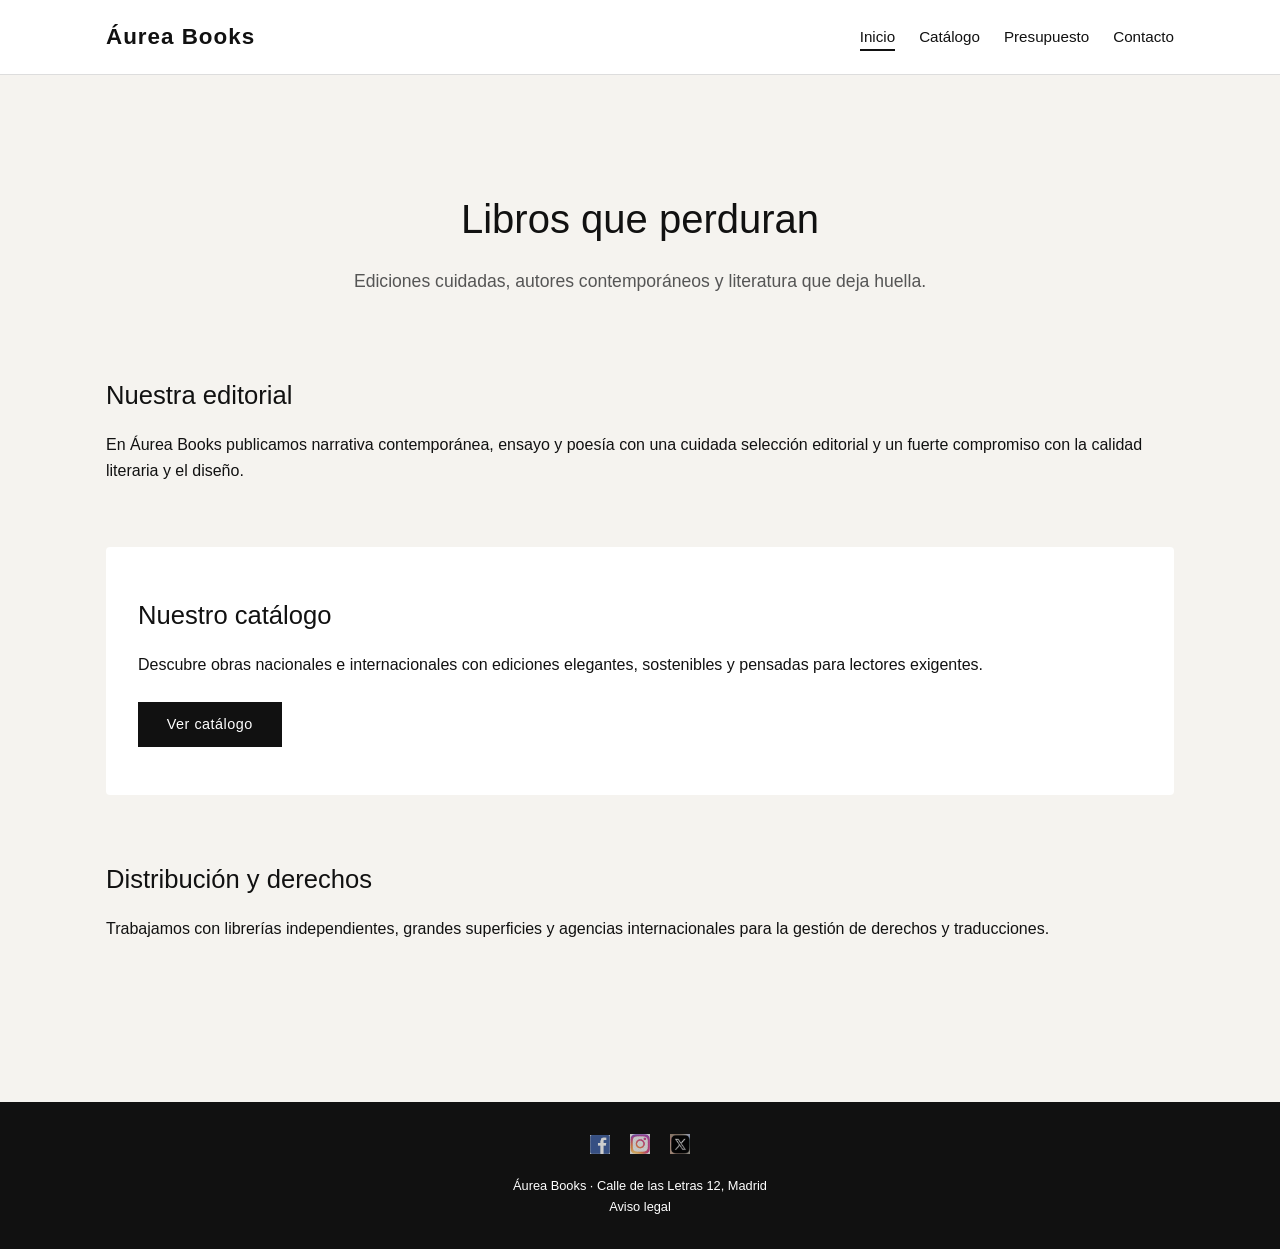
<file: index.html>
<!DOCTYPE html>
<!--Define el tipo de documento como HTML5-->
<html lang="es">
<!--Indica que el contenido de la pagina está en Español-->
<head>
	<meta charset="UTF-8">
<!--Permite usar caracteres especiales como tildes y ñ correctamente -->
	<title>Áurea Books | Editorial independiente</title>
<!--Título que aparece en la pestaña del navegador-->	
	<link rel="stylesheet" href="css/styles.css">
<!--Enlaza la hoja de estilos externa-->
</head>
<body>

<header>
	<nav class="navbar">
		<!--Barra de navegación-->
		<div class="logo">Áurea Books</div>
		<!--Nombre/logo de la web-->
		<ul class="menu">
			<!--Lista de enlaces del menú-->
			<li><a href="index.html" class="active">Inicio</a></li>
			<!--Enlace a la página principal (activo)-->
			<li><a href="productos.html">Catálogo</a></li>
			<li><a href="presupuesto.html">Presupuesto</a></li>
			<li><a href="contacto.html">Contacto</a></li>
			<!--Enlaces a las diferentes secciones-->
		</ul>
	</nav>
</header>

<main>

	<section class="hero">
		<!--Sección principal destacada(tipo portada)-->
		<h1>Libros que perduran</h1>
		<!--Sección informativa-->
		<p>Ediciones cuidadas, autores contemporáneos y literatura que deja huella.</p>
		<!--Texto descriptivo-->
	</section>

	<section class="section">
		<!--Sección informativa-->
		<h2>Nuestra editorial</h2>
		<!--Subtítulo-->
		<p>
			En Áurea Books publicamos narrativa contemporánea, ensayo y poesía con una
			cuidada selección editorial y un fuerte compromiso con la calidad literaria
			y el diseño.
		</p>
		<!--Descripción de la editorial-->
		
	</section>

	<section class="section light">
		<!--Sección con estilo diferente: fondo claro-->
		<h2>Nuestro catálogo</h2>
		<p>
			Descubre obras nacionales e internacionales con ediciones elegantes,
			sostenibles y pensadas para lectores exigentes.
		</p>
		<a href="productos.html" class="btn">Ver catálogo</a>
		<!--Botón que lleva al catálogo-->
	</section>

	<section class="section">
		<!--Otra sección informativa-->
		<h2>Distribución y derechos</h2>
		<p>
			Trabajamos con librerías independientes, grandes superficies y agencias
			internacionales para la gestión de derechos y traducciones.
		</p>
	</section>

</main>

<footer>
	<!--Pie de página-->
	<div class="footer-content">
		<!--Contenedor del contenido del footer-->
		<div class="social">
			<!--Icónos de redes sociales y lo siquiente son los enlaces a las imágenes-->
			<a href="#"><img src="img/social/fb.PNG" alt="Facebook"></a>
			<a href="#"><img src="img/social/i.PNG" alt="Instagram"></a>
			<a href="#"><img src="img/social/x.JPG" alt="X"></a>
	</div>
	<p>Áurea Books · Calle de las Letras 12, Madrid</p>
	<p><a href="#">Aviso legal</a></p>
	</div>
</footer>

</body>
</html>
</file>
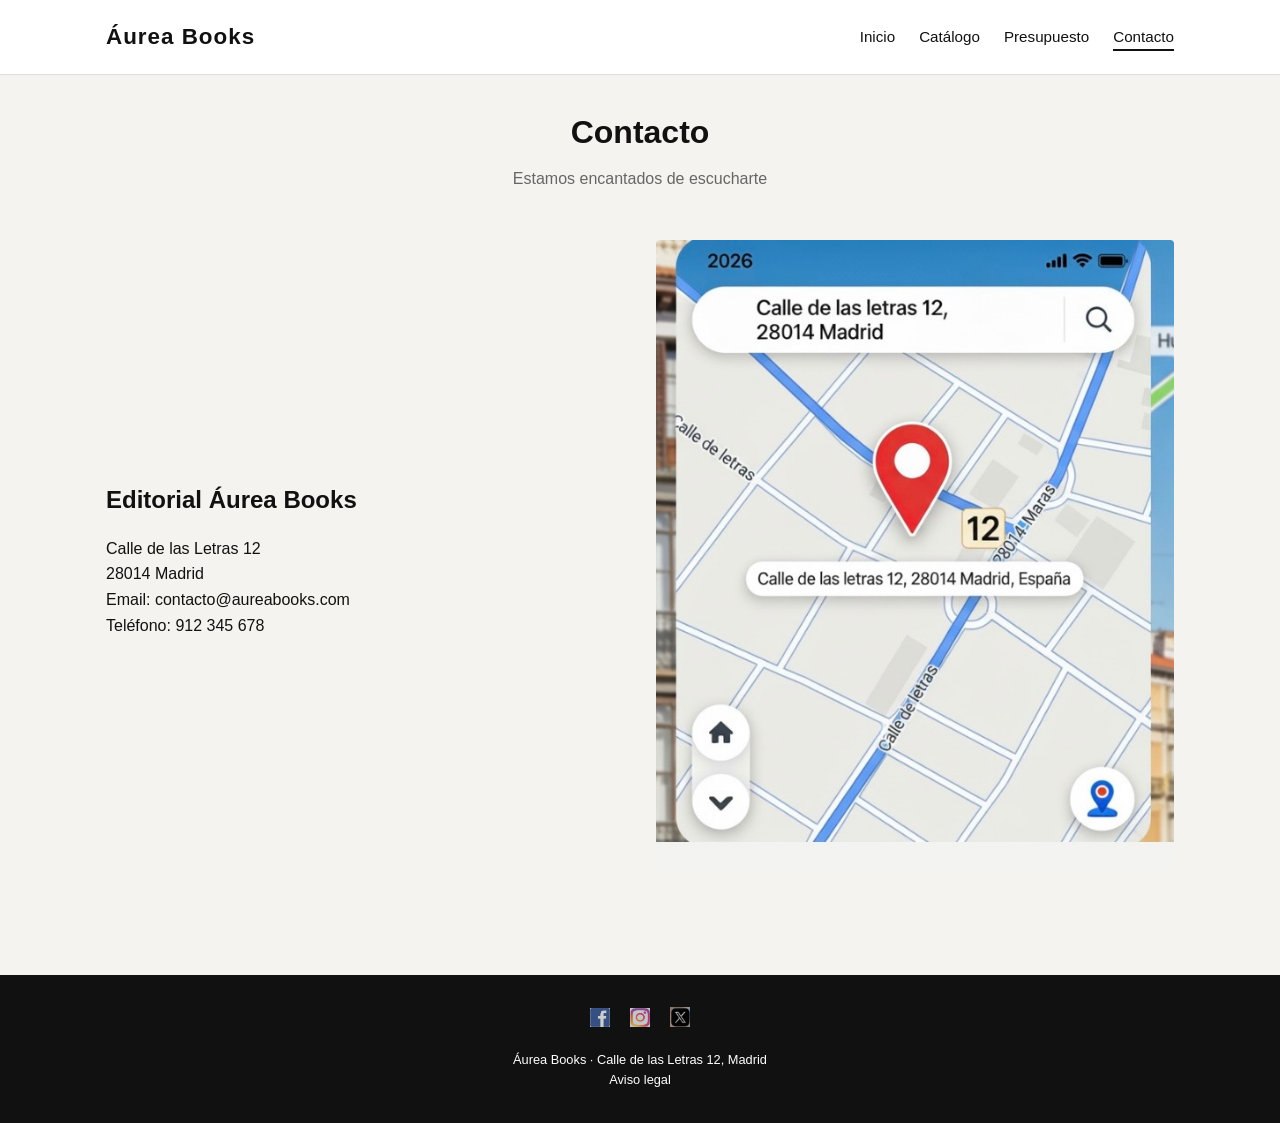
<file: contacto.html>
<!DOCTYPE html>
<html lang="es">
<head>
	<meta charset="UTF-8">
	<title>Contacto | Áurea Books</title>
	<link rel="stylesheet" href="css/styles.css">
</head>
<body>

<header>
	<nav class="navbar">
		<div class="logo">Áurea Books</div>
		<ul class="menu">
			<li><a href="index.html">Inicio</a></li>
			<li><a href="productos.html">Catálogo</a></li>
			<li><a href="presupuesto.html">Presupuesto</a></li>
			<li><a href="contacto.html" class="active">Contacto</a></li>
		</ul>
	</nav>
</header>

<main>

	<section class="page-header">
		<h1>Contacto</h1>
		<p>Estamos encantados de escucharte</p>
	</section>

	<section class="contact">
		<div class="contact-info">
			<h2>Editorial Áurea Books</h2>
			<p>Calle de las Letras 12</p>
			<p>28014 Madrid</p>
			<p>Email: contacto@aureabooks.com</p>
			<p>Teléfono: 912 345 678</p>
		</div>

		<div class="map">
			<img src="img/map.jpg" alt="Mapa de ubicación">
		</div>
	</section>

</main>

<footer>
	<div class="footer-content">
		<div class="social">
			<a href="#"><img src="img/social/fb.PNG" alt="Facebook"></a>
			<a href="#"><img src="img/social/i.PNG" alt="Instagram"></a>
			<a href="#"><img src="img/social/x.JPG" alt="X"></a>
	</div>
	<p>Áurea Books · Calle de las Letras 12, Madrid</p>
	<p><a href="#">Aviso legal</a></p>
	</div>
</footer>

</body>
</html>
</file>
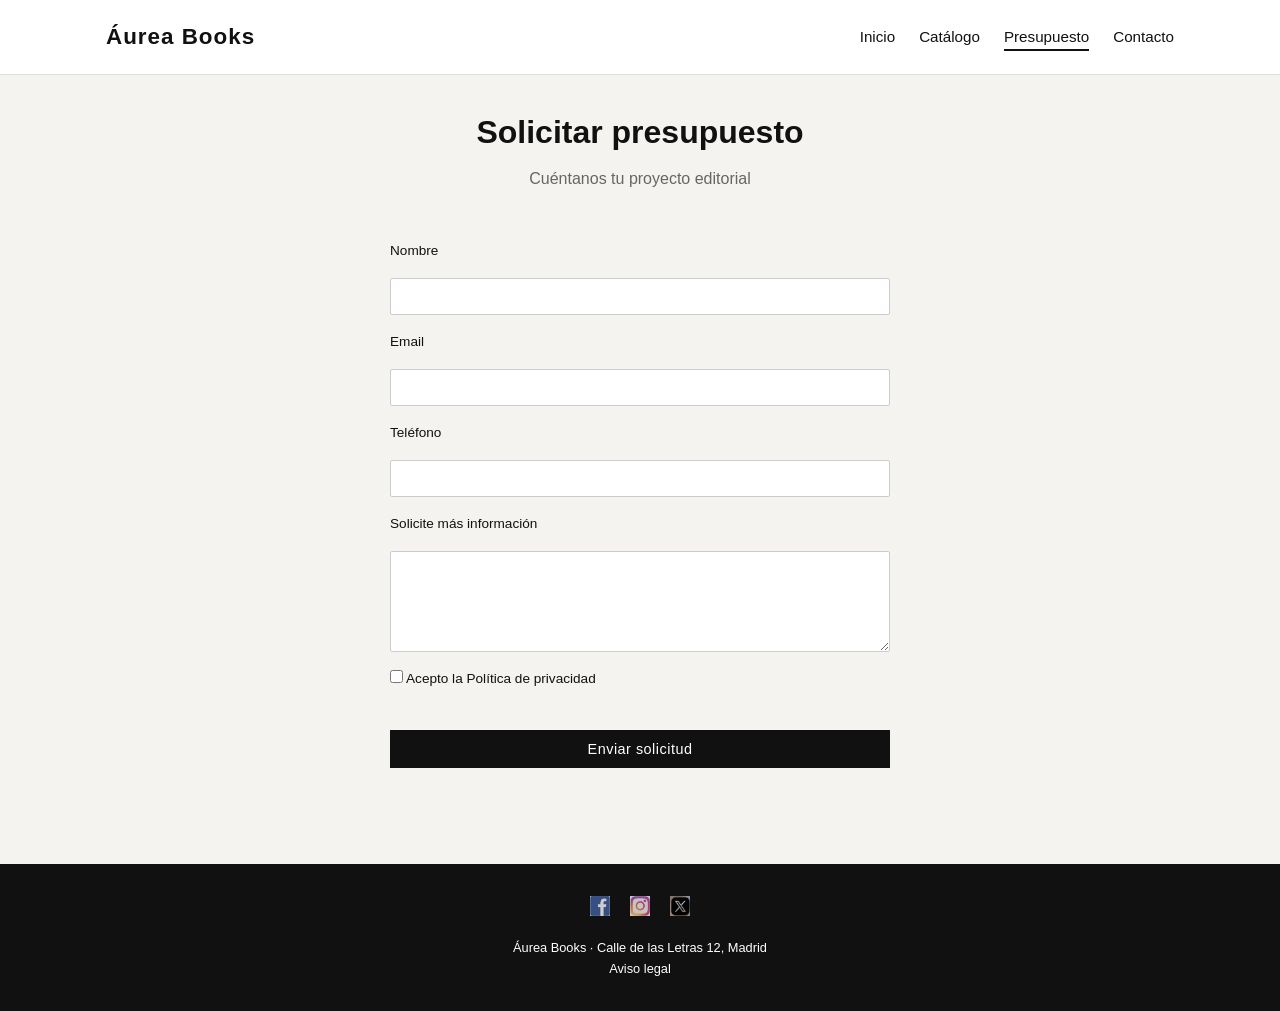
<file: presupuesto.html>
<!DOCTYPE html>
<html lang="es">
<head>
	<meta charset="UTF-8">
	<title>Presupuesto | Áurea Books</title>
	<link rel="stylesheet" href="css/styles.css">
</head>
<body>

<header>
	<nav class="navbar">
		<div class="logo">Áurea Books</div>
		<ul class="menu">
			<li><a href="index.html">Inicio</a></li>
			<li><a href="productos.html">Catálogo</a></li>
			<li><a href="presupuesto.html" class="active">Presupuesto</a></li>
			<li><a href="contacto.html">Contacto</a></li>
		</ul>
	</nav>
</header>

<main>

	<section class="page-header">
		<h1>Solicitar presupuesto</h1>
		<p>Cuéntanos tu proyecto editorial</p>
	</section>

	<section class="form-section">
		<form action="#" method="post" class="form">

			<label for="name">Nombre</label>
			<input type="text" id="name" name="name" required>

			<label for="email">Email</label>
			<input type="email" id="email" name="email" required>

			<label for="phone">Teléfono</label>
			<input type="tel" id="phone" name="phone" required pattern="[0-9]{9}">

			<label for="message">Solicite más información</label>
			<textarea id="message" name="message" rows="5" required></textarea>

			<label class="checkbox">
				<input type="checkbox" required>
				Acepto la Política de privacidad
			</label>

			<button type="submit" class="btn">Enviar solicitud</button>

		</form>
	</section>

</main>

<footer>
	<div class="footer-content">
		<div class="social">
				<a href="#"><img src="img/social/fb.PNG" alt="Facebook"></a>
				<a href="#"><img src="img/social/i.PNG" alt="Instagram"></a>
				<a href="#"><img src="img/social/x.JPG" alt="Twitter"></a>
		</div>
	<p>Áurea Books · Calle de las Letras 12, Madrid</p>
	<p><a href="#">Aviso legal</a></p>
	</div>
</footer>

</body>
</html>
</file>
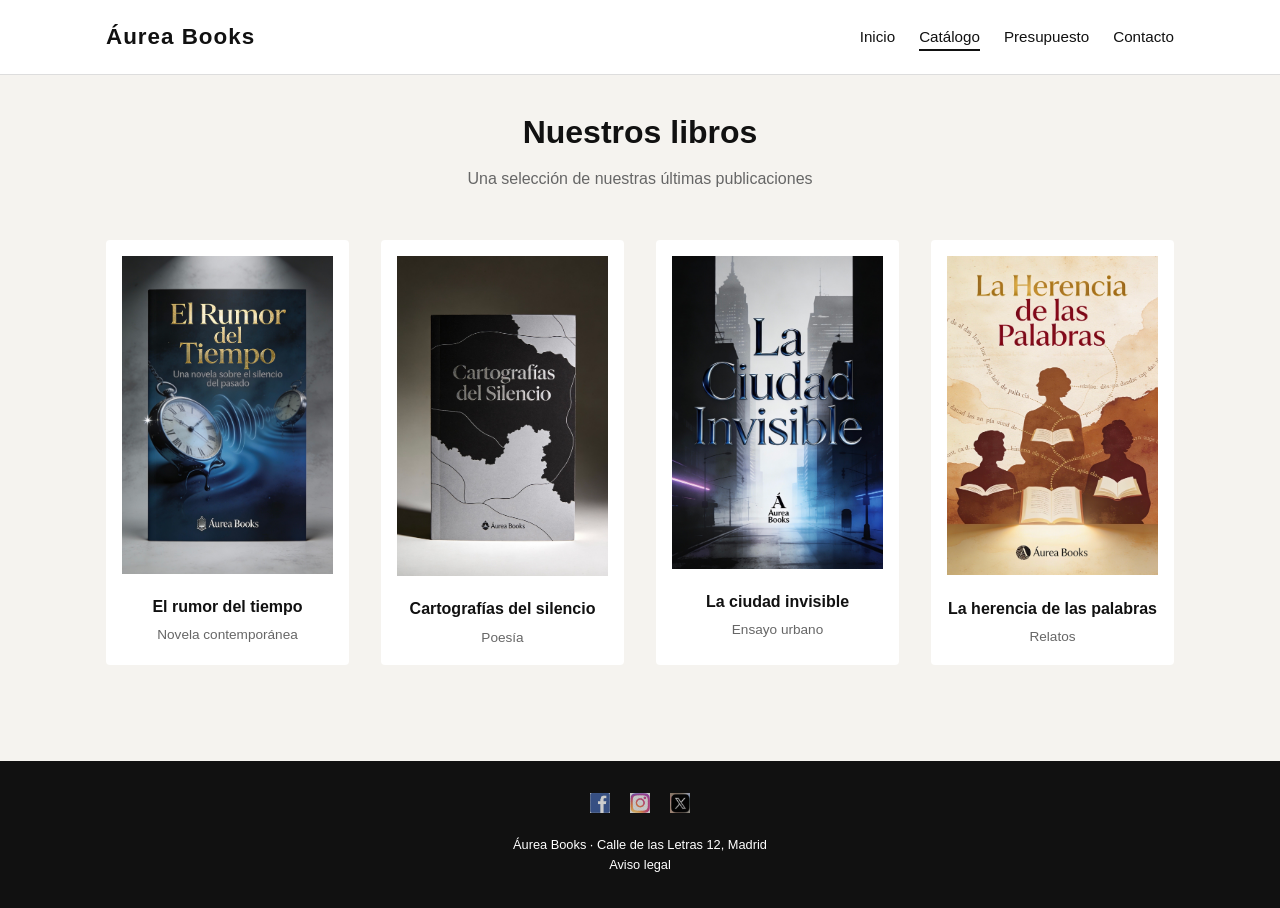
<file: productos.html>
<!DOCTYPE html>
<html lang="es">
<head>
	<meta charset="UTF-8">
	<title>Catálogo | Áurea Books</title>
	<link rel="stylesheet" href="css/styles.css">
</head>
<body>

<header>
	<nav class="navbar">
		<div class="logo">Áurea Books</div>
		<ul class="menu">
			<li><a href="index.html">Inicio</a></li>
			<li><a href="productos.html" class="active">Catálogo</a></li>
			<li><a href="presupuesto.html">Presupuesto</a></li>
			<li><a href="contacto.html">Contacto</a></li>
		</ul>
	</nav>
</header>

<main>

	<section class="page-header">
		<h1>Nuestros libros</h1>
		<p>Una selección de nuestras últimas publicaciones</p>
	</section>

	<section class="gallery">
		<article class="card">
			<img src="img/book1.jpg" alt="Libro 1">
			<h3>El rumor del tiempo</h3>
			<p>Novela contemporánea</p>
		</article>

		<article class="card">
			<img src="img/book2.jpg" alt="Libro 2">
			<h3>Cartografías del silencio</h3>
			<p>Poesía</p>
		</article>

		<article class="card">
			<img src="img/book3.jpg" alt="Libro 3">
			<h3>La ciudad invisible</h3>
			<p>Ensayo urbano</p>
		</article>

		<article class="card">
			<img src="img/book4.jpg" alt="Libro 4">
			<h3>La herencia de las palabras</h3>
			<p>Relatos</p>
		</article>
	</section>

</main>

	<footer>
		<div class="footer-content">
			<div class="social">
				<a href="#"><img src="img/social/fb.PNG" alt="Facebook"></a>
				<a href="#"><img src="img/social/i.PNG" alt="Instagram"></a>
				<a href="#"><img src="img/social/x.JPG" alt="Twitter"></a>
			</div>
			<p>Áurea Books · Calle de las Letras 12, Madrid</p>
			<p><a href="#">Aviso legal</a></p>
		</div>
	</footer>

</body>
</html>
</file>
<file: css/styles.css>
/* =======================
RESET BÁSICO
======================= */
* {
margin: 0;
padding: 0;
box-sizing: border-box;
}
/*Elimina márgenes/paddings por defecto y hace que el tamaño incluya bordes y padding */

body {
font-family: "Helvetica Neue", Arial, sans-serif;
/*Tipografía princiapal */
color: #111;
/* Color del texto */
background-color: #f5f3ef;
/* Fondo general */
line-height: 1.6;
/* Espacio entre líneas */
}

/* =======================
NAVEGACIÓN
======================= */
header {
background-color: #fff;
/* Fondo blanco */
border-bottom: 1px solid #ddd;
/* Línea inferior sutil */
}

.navbar {
max-width: 1100px;
/* Ancho máximo del contenido */
margin: auto;
/* Centra horizontalmente */
padding: 1.2rem 1rem;
/* Espacio interior */
display: flex;
/* Layout flexible */
justify-content: space-between;
/* Separa logo y menú */
align-items: center;
/* Alinea verticalmente */
}

.logo {
font-size: 1.4rem;
font-weight: 600;
letter-spacing: 1px;
/* Espacio entre líneas */
}

.menu {
list-style: none;
/* Quita los puntos de la lista */
display: flex;
/* Menú en horizontal */
gap: 1.5rem;
/* Espacio entre elementos */
}

.menu a {
text-decoration: none;
/* Quita subrayado */
color: #111;
font-size: 0.95rem;
padding-bottom: 0.2rem;
border-bottom: 2px solid transparent;
/* Línea invisible para hover */
transition: border-color 0.3s;
/* Animación suave */
}

.menu a:hover {
border-color: #111;
/* Línea aparece al pasar el ratón */
}

.menu .active {
border-color: #111;
/* Marca la página activa */
}

/* =======================
SECCIONES GENERALES
======================= */
main {
max-width: 1100px;
margin: auto;
padding: 2rem 1rem;
/* Centradp y espaciado general */
}

.section {
margin-bottom: 4rem;
/* Separación entre bloques */
}

.section h2 {
font-size: 1.6rem;
margin-bottom: 1rem;
font-weight: 500;
}

.section.light {
background-color: #fff;
/* Fondo blanco*/
padding: 3rem 2rem;
border-radius: 4px;
/* Bordes redondeados */
}

.page-header {
text-align: center;
margin-bottom: 3rem;
}

.page-header h1 {
font-size: 2rem;
margin-bottom: 0.5rem;
}

.page-header p {
color: #666;
/* Texto secundario */
}

/* =======================
HERO
======================= */
.hero {
text-align: center;
padding: 5rem 1rem;
/* Espacio grande tipo portada */
}

.hero h1 {
font-size: 2.5rem;
font-weight: 500;
margin-bottom: 1rem;
}

.hero p {
font-size: 1.1rem;
color: #555;
}

/* =======================
BOTONES
======================= */
.btn {
display: inline-block;
/* Permite padding y tamañp */
margin-top: 1.5rem;
padding: 0.7rem 1.8rem;
background-color: #111;
color: #fff;
text-decoration: none;
border: none;
font-size: 0.9rem;
letter-spacing: 0.5px;
cursor: pointer;
/* Cambia el cursor a mano */
transition: background-color 0.3s;
}

.btn:hover {
background-color: #333;
/* Oscurece al hacer hover */
}

/* =======================
GALERÍA
======================= */
.gallery {
display: grid;
/* Usa CSS Grid */
grid-template-columns: repeat(auto-fit, minmax(220px, 1fr));
/* Columnas automáticas responsivas */
gap: 2rem;
}

.card {
background-color: #fff;
padding: 1rem;
text-align: center;
border-radius: 4px;
transition: transform 0.3s;
/* Animación suave */
}

.card:hover {
transform: translateY(-4px);
/* Efecto de elevación */
}

.card img {
max-width: 100%;
/* Imagen responsive */
margin-bottom: 0.8rem;
}

.card h3 {
font-size: 1rem;
margin-bottom: 0.3rem;
}

.card p {
font-size: 0.85rem;
color: #666;
}

/* =======================
FORMULARIO
======================= */
.form-section {
max-width: 500px;
margin: auto;
/* Centra el formulario */
}

.form {
display: flex;
flex-direction: column;
/* Elementos de columna */
gap: 1rem;
/*Espacio entre campos */
}

.form label {
font-size: 0.85rem;
}

.form input,
.form textarea {
padding: 0.6rem;
border: 1px solid #ccc;
border-radius: 2px;
font-size: 0.9rem;
}

.form input:focus,
.form textarea:focus {
outline: none;
/* Quita borde azul por defecto */
border-color: #111;
/* Resalta campo activo */
}

.checkbox {
font-size: 0.8rem;
}

/* =======================
CONTACTO
======================= */
.contact {
display: grid;
grid-template-columns: 1fr 1fr;
/* Dos columnas */
gap: 2rem;
align-items: center;
}

.contact-info h2 {
margin-bottom: 1rem;
}

.map img {
max-width: 100%;
border-radius: 4px;
}

/* =======================
FOOTER
======================= */
footer {
background-color: #111;
color: #fff;
margin-top: 4rem;
}

.footer-content {
max-width: 1100px;
margin: auto;
padding: 2rem 1rem;
text-align: center;
font-size: 0.8rem;
}

.footer-content a {
color: #fff;
text-decoration: none;
}

.social {
margin-bottom: 1rem;
}

.social img {
width: 20px;
margin: 0 0.5rem;
opacity: 0.8;
transition: opacity 0.3s;
}

.social img:hover {
opacity: 1;
/* Se hace más visible al pasar el ratón */
}
</file>
